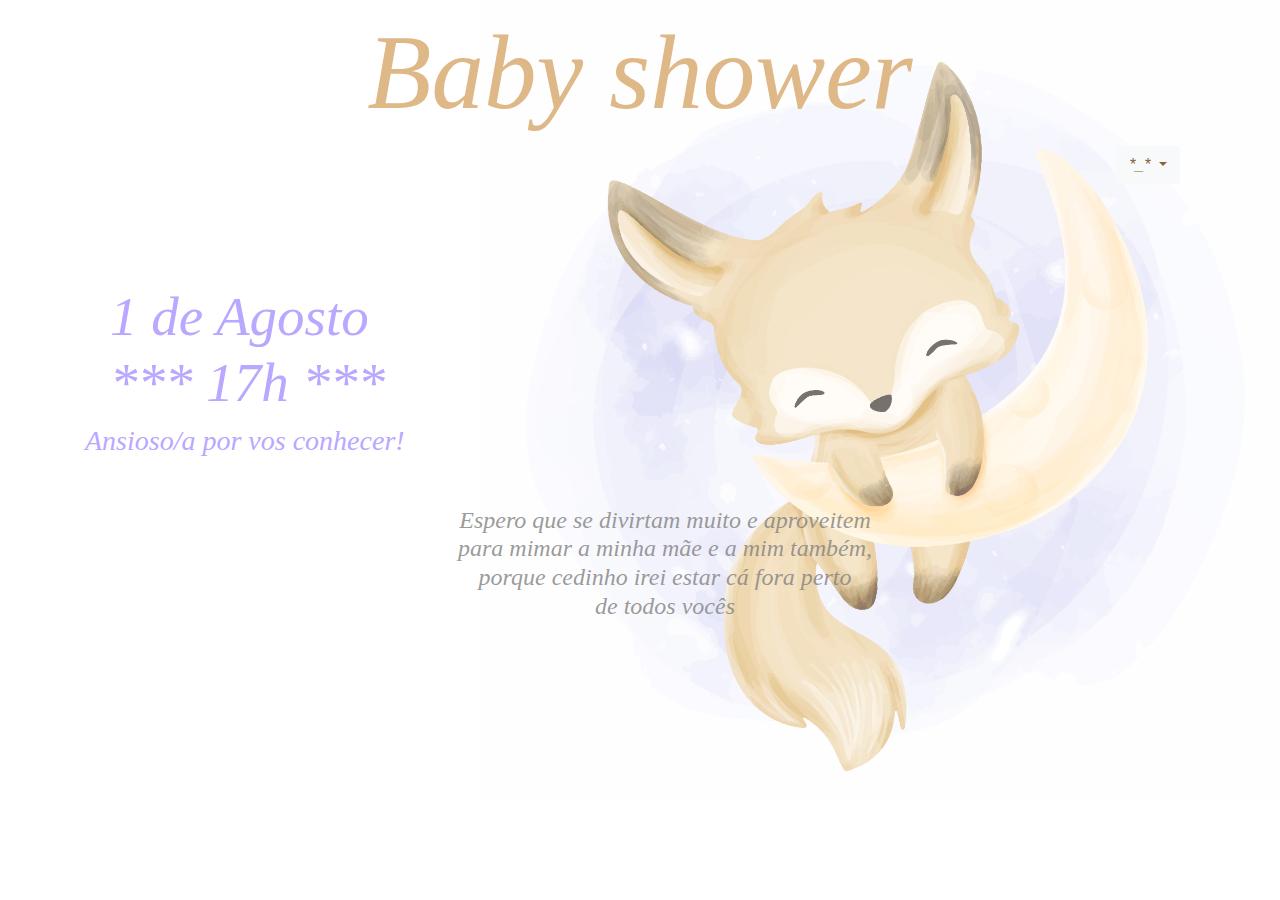
<file: index.html>
<!doctype 
html lang="en">
        <meta charset="UTF-8">
        <meta name="viewport" content="width=device-width, initial-scale=1.0">
        <meta http-equiv="X-UA-Compatible" content="ie=edge">
    <head>
        <title>Baby shower</title>
        <link rel="stylesheet" href="https://stackpath.bootstrapcdn.com/bootstrap/4.4.1/css/bootstrap.min.css" integrity="sha384-Vkoo8x4CGsO3+Hhxv8T/Q5PaXtkKtu6ug5TOeNV6gBiFeWPGFN9MuhOf23Q9Ifjh" crossorigin="anonymous">
        <link rel="stylesheet" type="text/css" href="styles.css">
        <meta name="viewport" content="width=device-width, initial-scale=1.0">
    </head>
    <body>
        <div class="wrapper">
            <h1>Baby shower</h1> 
        </div>     
          <div class="dropdown">
                <button class="btn btn-light dropdown-toggle" type="button" id="dropdownMenuButton" data-toggle="dropdown" aria-haspopup="true" aria-expanded="false">
                *_*
                </button>
                <div class="dropdown-menu" aria-labelledby="dropdownMenuButton">
                    <a class="dropdown-item" href="contactos.html">Liga-nos!</a>
                    <a class="dropdown-item" href="morada.html">Encontra a festa</a>
                    <a class="dropdown-item" href="gifts.html">Lista de Nascimento</a>
                </div>
            </div>
        </div>    
    
        <div class="date">
                <h4> 1   de   Agosto <br>
                *** 17h ***
                </h4>
        </div>
        <div class="imagem">
            <h2 class="conhecer">Ansioso/a por vos conhecer!</h2> 
            <h3 class="declaracao">Espero que se divirtam muito e aproveitem <br> 
            para mimar a minha mãe e a mim também, <br> 
            porque cedinho irei estar cá fora perto <br> 
            de todos vocês</h3>
        </div> 
        <script src="https://code.jquery.com/jquery-3.4.1.slim.min.js" integrity="sha384-J6qa4849blE2+poT4WnyKhv5vZF5SrPo0iEjwBvKU7imGFAV0wwj1yYfoRSJoZ+n" crossorigin="anonymous"></script>
        <script src="https://cdn.jsdelivr.net/npm/popper.js@1.16.0/dist/umd/popper.min.js" integrity="sha384-Q6E9RHvbIyZFJoft+2mJbHaEWldlvI9IOYy5n3zV9zzTtmI3UksdQRVvoxMfooAo" crossorigin="anonymous"></script>
        <script src="https://stackpath.bootstrapcdn.com/bootstrap/4.4.1/js/bootstrap.min.js" integrity="sha384-wfSDF2E50Y2D1uUdj0O3uMBJnjuUD4Ih7YwaYd1iqfktj0Uod8GCExl3Og8ifwB6" crossorigin="anonymous"></script>      
    </body>
</html>
</file>
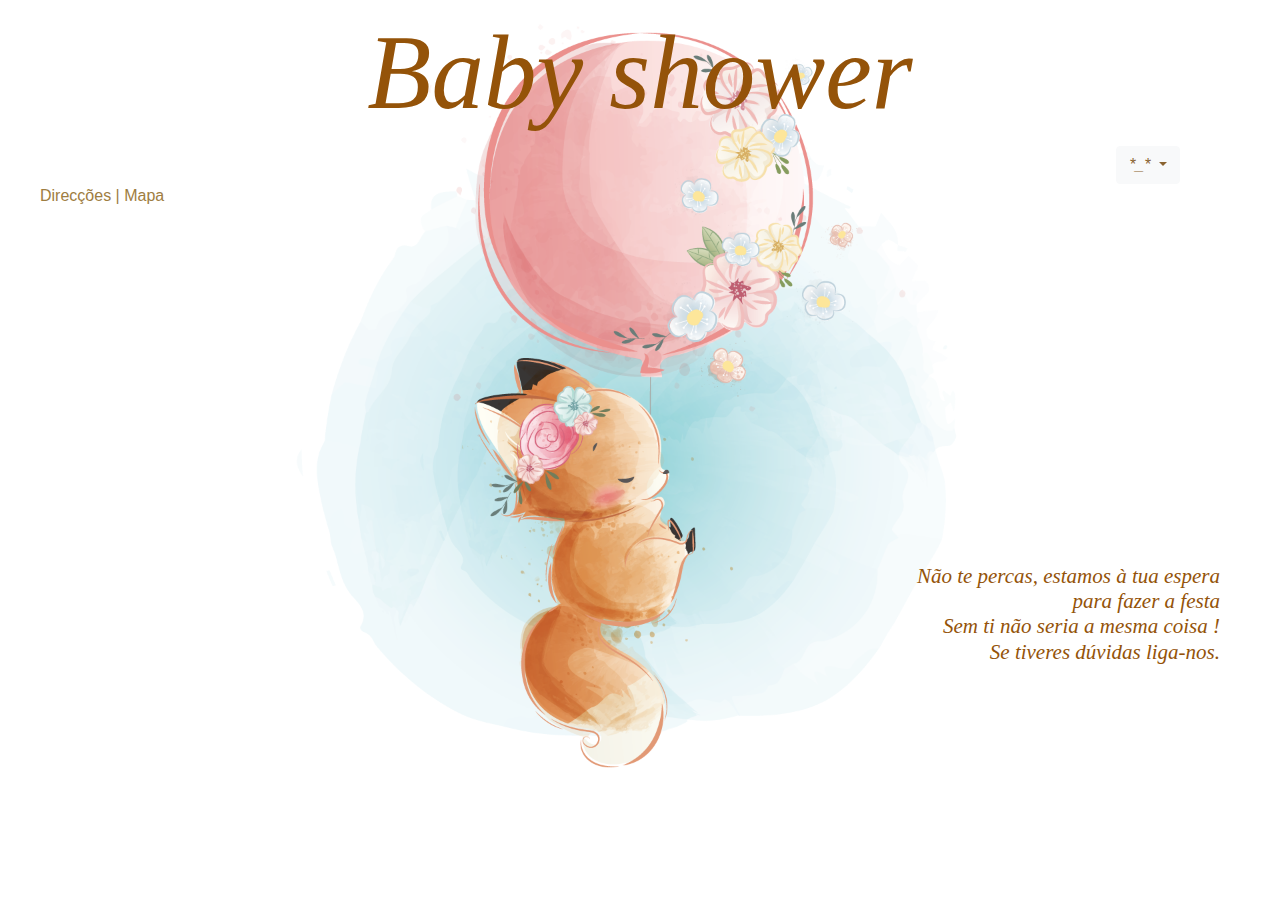
<file: morada.html>
<!doctype
 lang="en">
    <head>
        <meta charset="UTF-8">
        <meta name="viewport" content="width=device-width, initial-scale=1.0">
        <meta http-equiv="X-UA-Compatible" content="ie=edge">
        <title>Morada</title>
        <link rel="stylesheet" href="https://stackpath.bootstrapcdn.com/bootstrap/4.4.1/css/bootstrap.min.css" integrity="sha384-Vkoo8x4CGsO3+Hhxv8T/Q5PaXtkKtu6ug5TOeNV6gBiFeWPGFN9MuhOf23Q9Ifjh" crossorigin="anonymous">
        <link rel="stylesheet" href="adress.css">
    </head>
    <body>
        <div class="wrapper">
            <h1>Baby shower</h1> 
        </div>  
        <div class="dropdown">
            <button class="btn btn-light dropdown-toggle" type="button" id="dropdownMenuButton" data-toggle="dropdown" aria-haspopup="true" aria-expanded="false">
            *_*
            </button>
            <div class="dropdown-menu" aria-labelledby="dropdownMenuButton">
                <a class="dropdown-item" href="index.html">Data</a>  
                <a class="dropdown-item" href="contactos.html">Liga-nos!</a>
                <a class="dropdown-item" href="gifts.html">Lista de Nascimento</a>
            </div>
        </div>  
        <ul>
            <li><a href="https://goo.gl/maps/hD69tFVa2RQtmN8C7">Direcções | Mapa</a> </li>
            <iframe src="https://www.google.com/maps/embed?pb=!1m18!1m12!1m3!1d3108.5393669658743!2d-9.103891384917963!3d38.82010667958267!2m3!1f0!2f0!3f0!3m2!1i1024!2i768!4f13.1!3m3!1m2!1s0xd192de00754933b%3A0xa05a129f864200ed!2sR.%2013%20de%20Novembro%20905%2C%20S%C3%A3o%20Jo%C3%A3o%20da%20Talha!5e0!3m2!1spt-PT!2spt!4v1594020802320!5m2!1spt-PT!2spt" width="270" height="200" frameborder="0" style="border:0;" allowfullscreen="" aria-hidden="false" tabindex="0"></iframe>
        </ul>
        <div class="lost">
        <h3>Não te percas, estamos à tua espera para fazer a festa <br>
        Sem ti não seria a mesma coisa ! <br>
        Se tiveres dúvidas liga-nos. </h3>
        </div>
        <script src="https://code.jquery.com/jquery-3.4.1.slim.min.js" integrity="sha384-J6qa4849blE2+poT4WnyKhv5vZF5SrPo0iEjwBvKU7imGFAV0wwj1yYfoRSJoZ+n" crossorigin="anonymous"></script>
        <script src="https://cdn.jsdelivr.net/npm/popper.js@1.16.0/dist/umd/popper.min.js" integrity="sha384-Q6E9RHvbIyZFJoft+2mJbHaEWldlvI9IOYy5n3zV9zzTtmI3UksdQRVvoxMfooAo" crossorigin="anonymous"></script>
        <script src="https://stackpath.bootstrapcdn.com/bootstrap/4.4.1/js/bootstrap.min.js" integrity="sha384-wfSDF2E50Y2D1uUdj0O3uMBJnjuUD4Ih7YwaYd1iqfktj0Uod8GCExl3Og8ifwB6" crossorigin="anonymous"></script>      
    </body>
</html>
</file>
<file: styles.css>
.wrapper{
    max-width:2500px;
    width:100%;
    margin:auto;
    margin-top:20px;
}


@media only screen and (max-width: 2500px) {
    .wrapper{
        margin-top:0px;
        padding:0px 10px;
        box-sizing:border-box;
    }
    h1{
        font-size:105px;
        text-align:center;
        margin:0px;
        padding:10px 0px;
        color:burlywood;
        font-style: italic;
        font-family: 'Franklin Gothic Medium';
    }
    
    h2{ 
    color: rgba(186, 167, 255);
    font-family: 'Franklin Gothic Medium';
    font-size: 28px;
    font-style: italic;
    text-align: left;
    margin-left: 85px;
    }

    h3{ 
    color: rgba(128, 128, 128, 0.801);
    font-family: 'Franklin Gothic Medium';
    font-size: 24px;
    font-style: italic;
    padding-top: 40px;
    text-align: center;
    margin-left: 50px;
    }

    body{
    background-image: url('images/fox.jpg');
    background-repeat: no-repeat;
    background-size: 800px;
    background-position: right;
    background-position-y: top;
    }

   
    h4{
    color:rgb(186, 167, 255);
    font-family: 'Fantasy';
    font-size: 55px;
    font-style: italic;
    margin-top: 100px;
    margin-left: 110px ;
    text-align: left;
    } 

    .dropdown{
    text-align: right;
    color: rgb(138, 99, 48);
    margin-right: 100px;
    }
}
 

 
@media only screen and (max-width: 900px) {
    h1{
        font-size:55px;
        text-align:center;
        margin:0px;
        padding:10px 0px;
        color:burlywood;
        font-style: italic;
        font-family: 'Franklin Gothic Medium';
    }

    h2{ 
    color: rgba(128, 128, 128, 0.801);
    font-family: 'Franklin Gothic Medium';
    font-size: 22px;
    font-style: italic;
    padding-top: 150px;
    margin: 0;
    text-align: center;
    }

    h3{ 
    color: rgba(128, 128, 128, 0.801);
    font-family: 'Franklin Gothic Medium';
    font-size: 18px;
    font-style: italic;
    padding-top: 20px;
    margin: 0;
    text-align: center;
    }

    h4{
    color:rgb(186, 167, 255);
    font-family: 'Fantasy';
    font-size: 25px;
    font-style: italic;
    margin-top: 180px;
    margin-left: 30px ;
    text-align: left;
    } 

  body{
    margin: 30‰;
    background-image: url('images/fox.jpg');
    background-repeat: no-repeat;
    background-size: cover;
    background-position: left;
    background-position-y: top;
    }

    .dropdown{
    text-align: right;
    color: rgb(138, 99, 48);
    margin: 20px;
}
}
 
@media only screen and (max-width: 400px) {
    h1{
        font-size: 40px;
        text-align:center;
        margin:0px;
        padding:10px 0px;
        color:burlywood;
        font-style: italic;
        font-family: 'Franklin Gothic Medium';
    }
    h2{ 
    color: rgba(128, 128, 128, 0.801);
    font-family: 'Franklin Gothic Medium';
    font-size: 18px;
    font-style: italic;
    padding-top: 65px;
    margin: 0;
    text-align: center;
    }

    h3{ 
    color: rgba(128, 128, 128, 0.801);
    font-family: 'Franklin Gothic Medium';
    font-size: 14px;
    font-style: italic;
    padding-top: 8px;
    margin: 0;
    text-align: center;
    }

    body{
    margin: 30‰;
    background-image: url('images/fox.jpg');
    background-repeat: no-repeat;
    background-size: cover;
    background-position: left;
    background-position-y: top;
    }
    
    h4{
    color:rgb(186, 167, 255);
    font-family: 'Fantasy';
    font-size: 25px;
    font-style: italic;
    margin-top: 180px;
    margin-left: 30px ;
    text-align: left;
    } 

    .dropdown{
    text-align: right;
    color: rgb(138, 99, 48);
    margin: 10px;   
    }
}

.btn{
    text-align: right;
    font-family: 'Franklin Gothic Medium', 'Arial Narrow', Arial, sans-serif;
    font-style: italic;
    color: rgb(138, 99, 48);
}

.dropdown-item{
    color: rgb(138, 99, 48);
}


.dropdown-menu{
    font-family: 'Franklin Gothic Medium', 'Arial Narrow', Arial, sans-serif;
    font-style: italic;
}
</file>
<file: adress.css>
.wrapper{
    max-width:2500px;
    width:100%;
    margin:auto;
    margin-top:20px;
}


@media only screen and (max-width: 2500px) {
    .wrapper{
        margin-top:0px;
        padding:0px 10px;
        box-sizing:border-box;
    }
    h1{
        font-size:105px;
        text-align:center;
        margin:0px;
        padding:10px 0px;
        color:rgb(148, 83, 9);
        font-style: italic;
        font-family: 'Franklin Gothic Medium';
    }
    
h2{ 
    color: rgb(148, 83, 9);
    font-family: 'Franklin Gothic Medium';
    font-size: 23px;
    font-style: italic;
    padding-top: 60px;
    text-align: left;
    margin-left: 80px;
    }

    h3{ 
    color: rgb(148, 83, 9);
    font-family: 'Franklin Gothic Medium';
    font-size: 21px;
    font-style: italic;
    padding-top: 140px;
    margin: 0;
    text-align: right;
    margin-left: 900px;
    margin-right: 60px;
    }

    body{
    background-image: url('images/ballon.png');
    background-repeat: no-repeat;
    background-size: 800px;
    background-position: center;
    background-position-y: top;
    }

    .dropdown{
    text-align: right;
    color: rgb(138, 99, 48);
    margin-right: 100px;
    }

    a{
    color: rgb(158, 125, 65);
    text-align: left;
    padding-top: 0px;
    }
}
 

 
@media only screen and (max-width: 900px) {
    h1{
        font-size:55px;
        text-align:center;
        margin:0px;
        padding:10px 0px;
        color:rgb(148, 83, 9);
        font-style: italic;
        font-family: 'Franklin Gothic Medium';
    }

    h2{ 
    color: rgb(148, 83, 9);
    font-family: 'Franklin Gothic Medium';
    font-size: 19px;
    font-style: italic;
    padding-top: 60px;
    margin: 0;
    text-align: right;
    margin-right: 20px;
    }

    h3{ 
    color: rgb(148, 83, 9);
    font-family: 'Franklin Gothic Medium';
    font-size: 18px;
    font-style: italic;
    padding-top: 140px;
    margin-right: 230px;
    margin-left: 20px;
    text-align: left;
    }


  body{
    margin: 30‰;
    background-image: url('images/ballon.png');
    background-repeat: no-repeat;
    background-size: cover;
    background-position: left;
    background-position-y: top;
    }

    .dropdown{
    text-align: right;
    color: rgb(138, 99, 48);
    margin: 20px;
    }

    a{
    color: rgb(158, 125, 65);
    text-align: left;
    padding-top: 0px;
    }
}

 
@media only screen and (max-width: 400px) {
    h1{
        font-size: 40px;
        text-align:center;
        margin:0px;
        padding:10px 0px;
        color:rgb(148, 83, 9);
        font-style: italic;
        font-family: 'Franklin Gothic Medium';
    }
    
    h2{ 
    color: rgb(101, 88, 114);
    font-family: 'Franklin Gothic Medium';
    font-size: 16px;
    font-style: italic;
    padding-top: 15px;
    margin: 0;
    text-align: right;
    margin-right: 20px;
    }

    h3{ 
    color: rgb(148, 83, 9);
    font-family: 'Franklin Gothic Medium';
    font-size: 15px;
    font-style: italic;
    padding-top: 60px;
    margin-left: 30px;
    margin-right: 130px;
    text-align: left;
    }

    body{
    margin: 30‰;
    background-image: url('images/ballon.png');
    background-repeat: no-repeat;
    background-size: 650px;
    background-position: left;
    }

    .dropdown{
    text-align: right;
    color: rgb(138, 99, 48);
    margin: 10px;
    }

    
    a{
    color: rgb(158, 125, 65);
    text-align: left;
    padding-top: 0px;
    }

}

ul{
    list-style-type: none;
}
.btn{
    text-align: right;
    font-family: 'Franklin Gothic Medium', 'Arial Narrow', Arial, sans-serif;
    font-style: italic;
    color: rgb(138, 99, 48);
}

.dropdown-item{
    color: rgb(138, 99, 48);
}


.dropdown-menu{
    font-family: 'Franklin Gothic Medium', 'Arial Narrow', Arial, sans-serif;
    font-style: italic;
}
</file>
